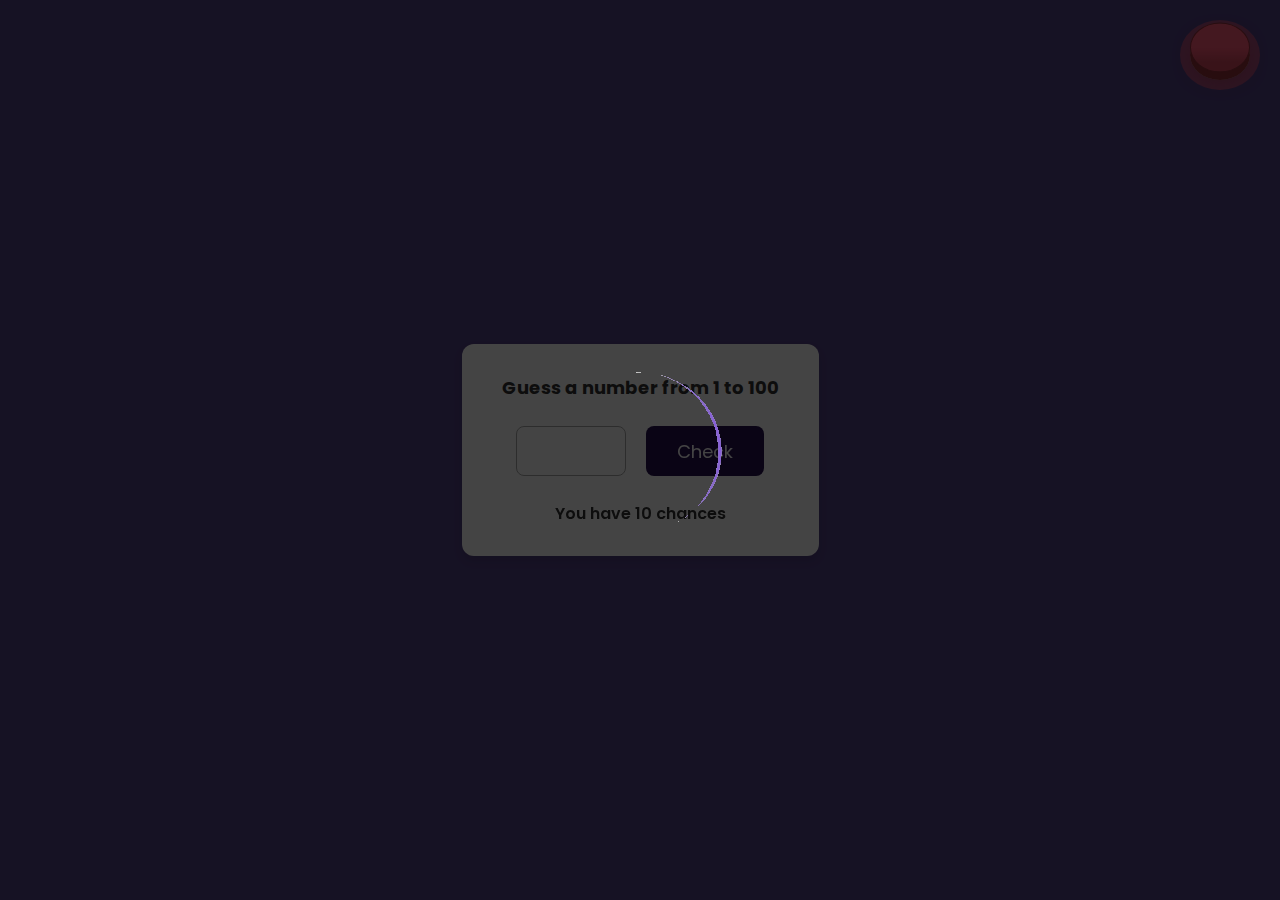
<file: games/Guess/index.html>
<!DOCTYPE html>
<html lang="en">

<head>
  <meta charset="UTF-8" />
  <meta http-equiv="X-UA-Compatible" content="IE=edge" />
  <link rel="shortcut icon" href="./guess.png" type="image/x-icon">
  <meta name="viewport" content="width=device-width, initial-scale=1.0" />
  <title>Gyess Number</title>
  <link rel="stylesheet" href="style.css" />
</head>

<body>

  <div id="loading-spinner">
    <img src="./Eclipse.gif" alt="Loading...">
  </div>

  <a href="../../home.html">
    <button class="exit">
      <span class="back"></span>
      <span class="front"></span>
    </button>
  </a>

  <div class="wrapper">
    <header><h2>Guess a number from 1 to 100</h2></header>
    <p class="guess"></p>
    <div class="input-field">
      <input type="number" />
      <button id="check">Check</button>
    </div>
    <p>You have <span class="chances">10</span> chances</p>
  </div>

  <script src="./script.js"></script>
</body>

</html>
</file>
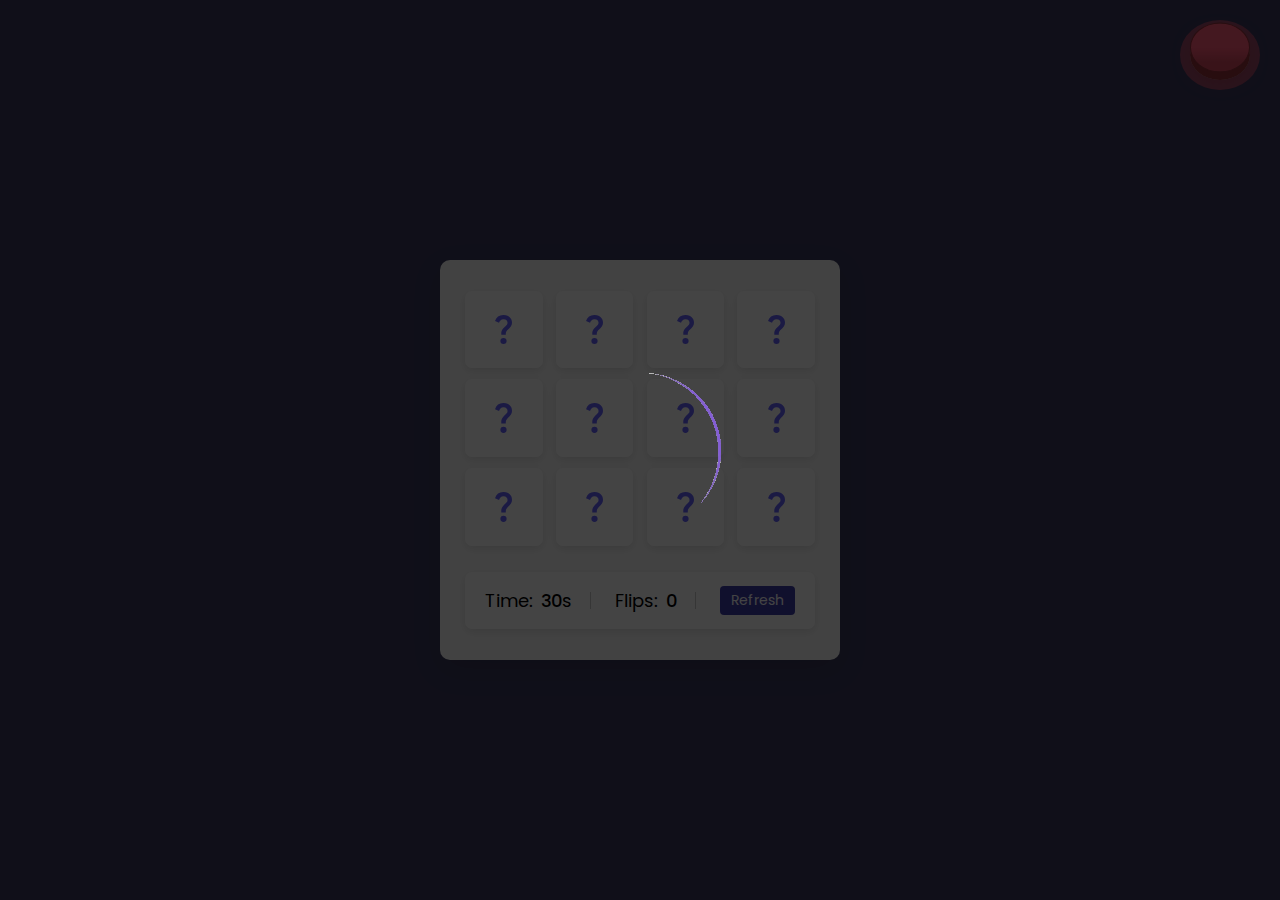
<file: games/Memory-Cards/index.html>
<!DOCTYPE html>
<html lang="en" dir="ltr">

<head>
  <meta charset="utf-8">
  <link rel="shortcut icon" href="./memory.png" type="image/x-icon">
  <title>Memory Card</title>
  <link rel="stylesheet" href="style.css">
  <meta name="viewport" content="width=device-width, initial-scale=1.0">
</head>

<body>

  <div id="loading-spinner">
    <img src="./Eclipse.gif" alt="Loading...">
  </div>

  <a href="../../home.html">
    <button class="exit">
      <span class="back"></span>
      <span class="front"></span>
    </button>
  </a>

  <span id="replay"></span>

  <div class="wrapper">
    <ul class="cards">
      <li class="card">
        <div class="view front-view">
          <img src="images/que_icon.svg" alt="icon">
        </div>
        <div class="view back-view">
          <img src="images/img-1.png" alt="card-img">
        </div>
      </li>
      <li class="card">
        <div class="view front-view">
          <img src="images/que_icon.svg" alt="icon">
        </div>
        <div class="view back-view">
          <img src="images/img-2.png" alt="card-img">
        </div>
      </li>
      <li class="card">
        <div class="view front-view">
          <img src="images/que_icon.svg" alt="icon">
        </div>
        <div class="view back-view">
          <img src="images/img-3.png" alt="card-img">
        </div>
      </li>
      <li class="card">
        <div class="view front-view">
          <img src="images/que_icon.svg" alt="icon">
        </div>
        <div class="view back-view">
          <img src="images/img-4.png" alt="card-img">
        </div>
      </li>
      <li class="card">
        <div class="view front-view">
          <img src="images/que_icon.svg" alt="icon">
        </div>
        <div class="view back-view">
          <img src="images/img-5.png" alt="card-img">
        </div>
      </li>
      <li class="card">
        <div class="view front-view">
          <img src="images/que_icon.svg" alt="icon">
        </div>
        <div class="view back-view">
          <img src="images/img-6.png" alt="card-img">
        </div>
      </li>
      <li class="card">
        <div class="view front-view">
          <img src="images/que_icon.svg" alt="icon">
        </div>
        <div class="view back-view">
          <img src="images/img-5.png" alt="card-img">
        </div>
      </li>
      <li class="card">
        <div class="view front-view">
          <img src="images/que_icon.svg" alt="icon">
        </div>
        <div class="view back-view">
          <img src="images/img-6.png" alt="card-img">
        </div>
      </li>
      <li class="card">
        <div class="view front-view">
          <img src="images/que_icon.svg" alt="icon">
        </div>
        <div class="view back-view">
          <img src="images/img-1.png" alt="card-img">
        </div>
      </li>
      <li class="card">
        <div class="view front-view">
          <img src="images/que_icon.svg" alt="icon">
        </div>
        <div class="view back-view">
          <img src="images/img-2.png" alt="card-img">
        </div>
      </li>
      <li class="card">
        <div class="view front-view">
          <img src="images/que_icon.svg" alt="icon">
        </div>
        <div class="view back-view">
          <img src="images/img-3.png" alt="card-img">
        </div>
      </li>
      <li class="card">
        <div class="view front-view">
          <img src="images/que_icon.svg" alt="icon">
        </div>
        <div class="view back-view">
          <img src="images/img-4.png" alt="card-img">
        </div>
      </li>

      <div class="details">
        <p class="time">Time: <span><b>20</b>s</span></p>
        <p class="flips">Flips: <span><b>0</b></span></p>
        <button>Refresh</button>
      </div>
    </ul>
  </div>

  <script src="script.js"></script>
</body>

</html>
</file>
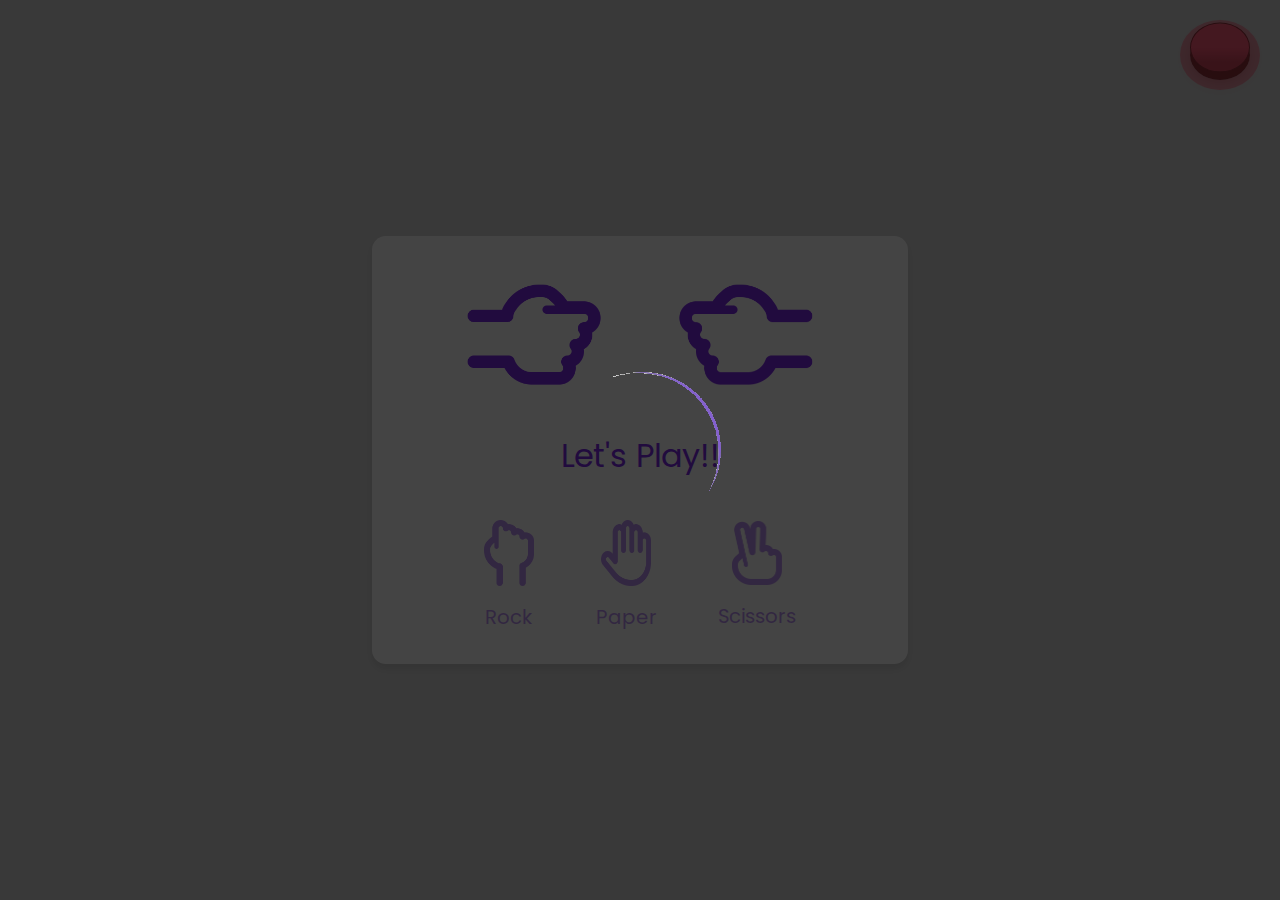
<file: games/Rock-Paper-Scissors/index.html>
<!DOCTYPE html>
<html lang="en">

<head>
  <meta charset="UTF-8" />
  <meta http-equiv="X-UA-Compatible" content="IE=edge" />
  <link rel="shortcut icon" href="./klipartz.png" type="image/x-icon">
  <meta name="viewport" content="width=device-width, initial-scale=1.0" />
  <title>Rock Paper Scissors</title>
  <link rel="stylesheet" href="style.css" />
</head>

<body>

  <div id="loading-spinner">
    <img src="./Eclipse.gif" alt="Loading...">
  </div>

  <a href="../../home.html">
    <button class="exit">
      <span class="back"></span>
      <span class="front"></span>
    </button>
  </a>

  <section class="container">
    <div class="result_field">
      <div class="result_images">
        <span class="user_result">
          <img src="images/rock.png" alt="" />
        </span>
        <span class="cpu_result">
          <img src="images/rock.png" alt="" />
        </span>
      </div>
      <div class="result">Let's Play!!</div>
    </div>

    <div class="option_images">
      <span class="option_image">
        <img src="images/rock.png" alt="" />
        <p>Rock</p>
      </span>
      <span class="option_image">
        <img src="images/paper.png" alt="" />
        <p>Paper</p>
      </span>
      <span class="option_image">
        <img src="images/scissors.png" alt="" />
        <p>Scissors</p>
      </span>
    </div>
  </section>

  <script src="./jquery-3.7.1.min.js"></script>
  <script src="script.js"></script>
</body>

</html>
</file>
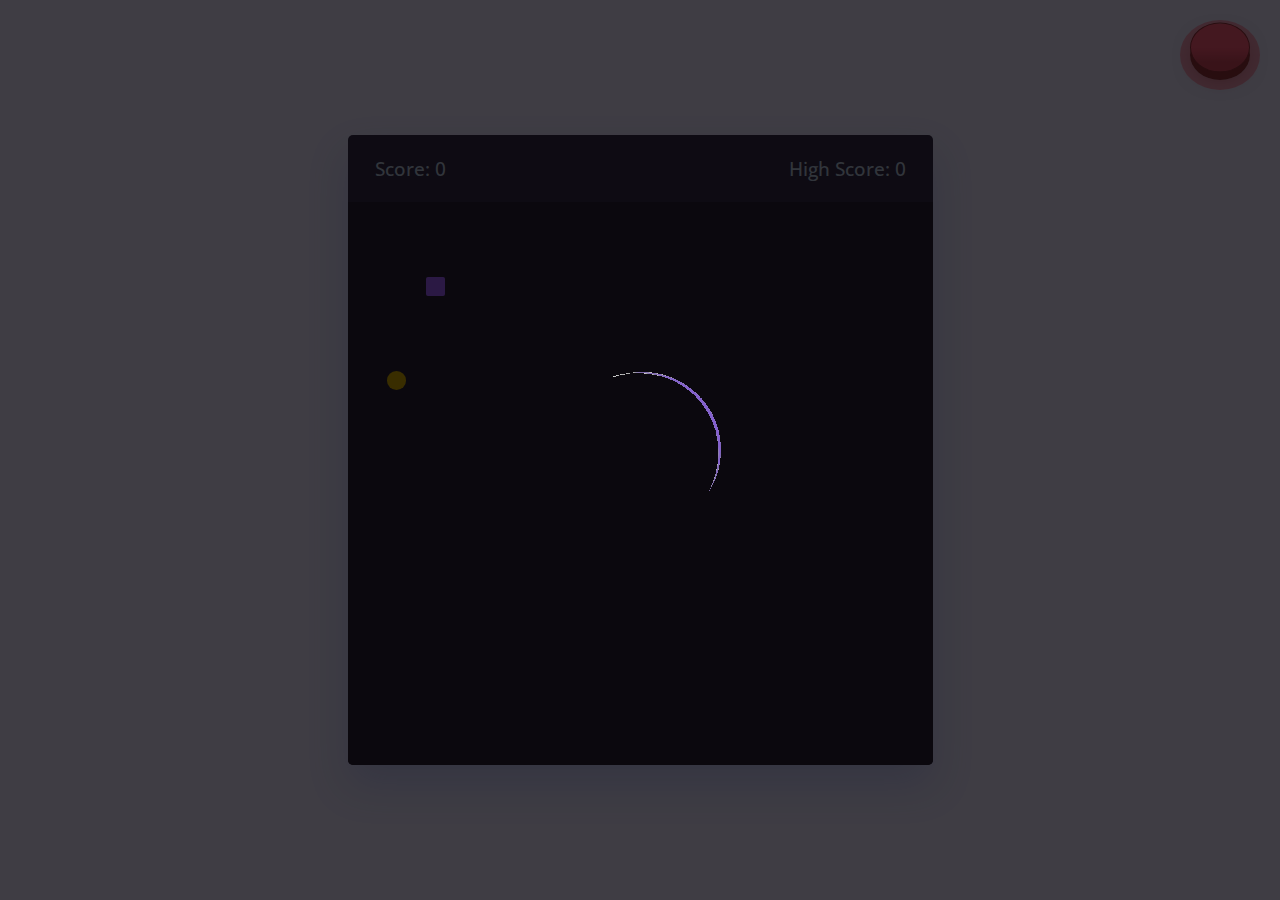
<file: games/Snake-Game/index.html>
<!DOCTYPE html>
<html lang="en" dir="ltr">

<head>
  <meta charset="utf-8">
  <link rel="shortcut icon" href="./snake.png" type="image/x-icon">
  <title>Snake Game JavaScript</title>
  <link rel="stylesheet" href="style.css">
  <meta name="viewport" content="width=device-width, initial-scale=1.0">
  <link rel="stylesheet" href="https://cdnjs.cloudflare.com/ajax/libs/font-awesome/6.3.0/css/all.min.css">
</head>

<body>

  <div id="loading-spinner">
    <img src="./Eclipse.gif" alt="Loading...">
  </div>

  <a href="../../home.html">
    <button class="exit">
      <span class="back"></span>
      <span class="front"></span>
    </button>
  </a>

  <div class="wrapper">
    <div class="game-details">
      <span class="score">Score: 0</span>
      <span class="high-score">High Score: 0</span>
    </div>
    <div class="play-board"></div>
  </div>

  <div class="replay-bg" id="bg">
    <span id="replay"></span>
  </div>

  <script src="./jquery-3.7.1.min.js"></script>
  <script src="script.js"></script>

</body>

</html>
</file>
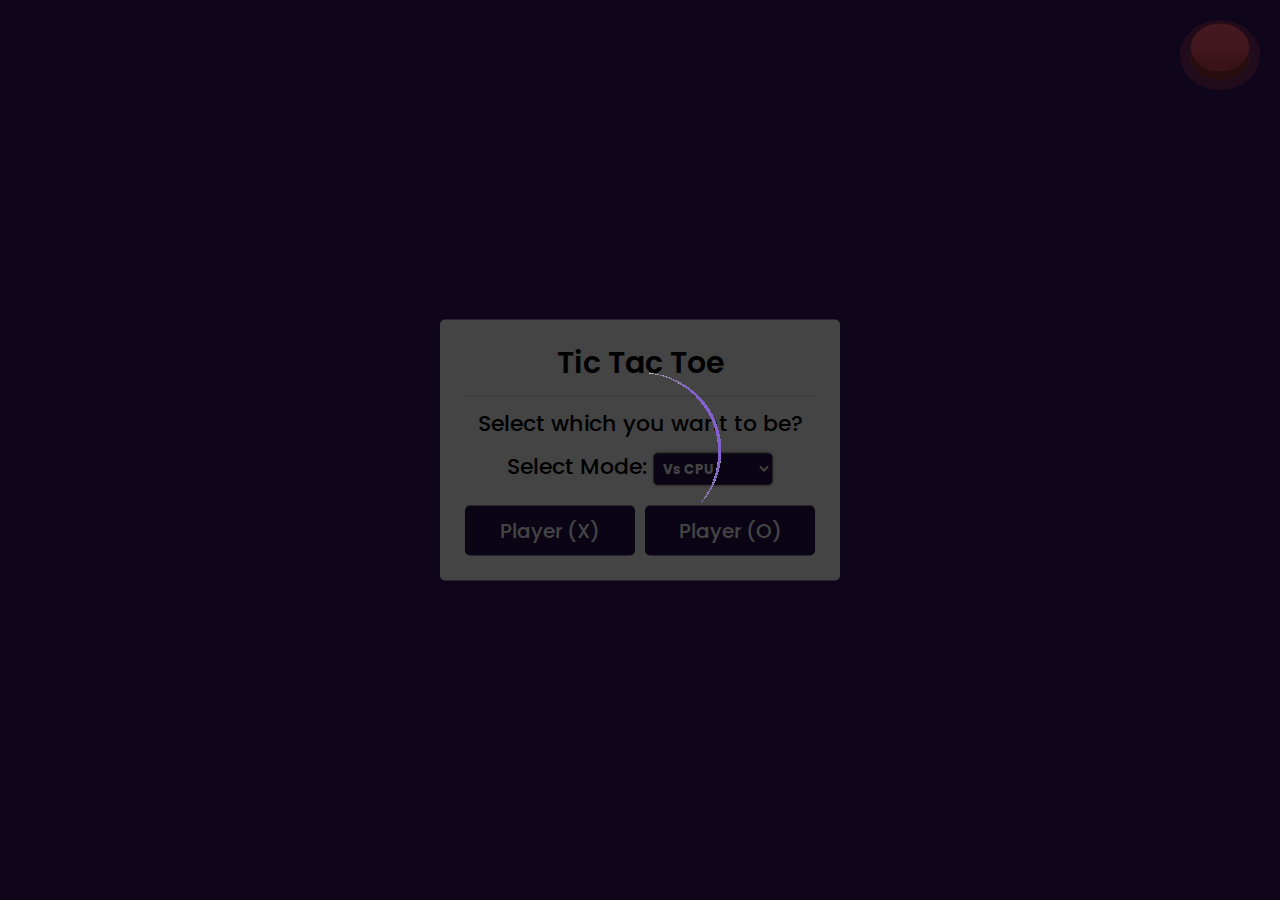
<file: games/Tic-Tac-Toe/index.html>
<!DOCTYPE html>
<html lang="en">

<head>
  <meta charset="UTF-8">
  <link rel="shortcut icon" href="./tic-tac-toe.png" type="image/x-icon">
  <title>Tic Tac Toe Game</title>
  <link rel="stylesheet" href="https://cdnjs.cloudflare.com/ajax/libs/font-awesome/5.15.3/css/all.min.css" />
  <link rel="stylesheet" href="style.css">
</head>

<body>

  <div id="loading-spinner">
    <img src="./Eclipse.gif" alt="Loading...">
  </div>

  <a href="../../home.html">
    <button class="exit">
      <span class="back"></span>
      <span class="front"></span>
    </button>
  </a>

  <!-- select box -->
  <div class="select-box">
    <header>Tic Tac Toe</header>
    <div class="content">
      <div class="title">Select which you want to be?</div>

      <div class="mode-selector-container">
        <label for="mode-selector" class="mode">Select Mode:</label>
        <select id="mode-selector" class="mode-selector">
          <option value="vs-cpu">Vs CPU</option>
          <option value="player-vs-player">Two Players</option>
        </select>
      </div>


      <div class="options">
        <button class="playerX">Player (X)</button>
        <button class="playerO">Player (O)</button>
      </div>
    </div>
  </div>

  <!-- playboard section -->
  <div class="play-board">
    <div class="details">
      <div class="players">
        <span class="Xturn">X's Turn</span>
        <span class="Oturn">O's Turn</span>
        <div class="slider"></div>
      </div>
    </div>
    <div class="play-area">
      <section>
        <span class="box1"></span>
        <span class="box2"></span>
        <span class="box3"></span>
      </section>
      <section>
        <span class="box4"></span>
        <span class="box5"></span>
        <span class="box6"></span>
      </section>
      <section>
        <span class="box7"></span>
        <span class="box8"></span>
        <span class="box9"></span>
      </section>
    </div>
  </div>

  <!-- result box -->
  <div class="result-box">
    <div class="won-text"></div>
    <div class="btn"><button>Replay</button></div>
  </div>

  <script src="script.js"></script>

</body>

</html>
</file>
<file: games/Guess/style.css>
@import url("https://fonts.googleapis.com/css2?family=Poppins:wght@200;300;400;500;600;700&display=swap");

* {
  margin: 0;
  padding: 0;
  box-sizing: border-box;
  font-family: "Poppins", sans-serif;
}

body {
  min-height: 100vh;
  display: flex;
  align-items: center;
  justify-content: center;
  background: #544387;
}

.wrapper {
  padding: 30px 40px;
  border-radius: 12px;
  background: #fff;
  text-align: center;
  box-shadow: 0 5px 10px rgba(0, 0, 0, 0.1);
}

.wrapper header h2{
  font-size: 18px;
  font-weight: bolder;
  color: #333;
}

.wrapper p {
  color: #333;
  font-weight: 600;
}

.wrapper .input-field {
  display: flex;
  justify-content: center;
  gap: 20px;
  margin: 25px 0;
}

.input-field input,
.input-field button {
  height: 50px;
  width: calc(100% / 2 - 20px);
  outline: none;
  padding: 0 20px;
  border-radius: 8px;
  font-size: 18px;
}

.input-field input {
  text-align: center;
  color: #000;
  width: 110px;
  border: 1px solid #aaa;
  font-weight: 500;
}

input::-webkit-inner-spin-button,
input::-webkit-outer-spin-button {
  display: none;
}

.input-field input:disabled {
  cursor: not-allowed;
}

.input-field button {
  border: none;
  background: #27124f;
  color: #fff;
  cursor: pointer;
  transition: 0.3s;
}

.input-field button:active {
  transform: scale(0.97);
}

.exit {
  --primary: 255, 90, 120;
  --secondary: 150, 50, 60;
  width: 60px;
  height: 50px;
  border: none;
  outline: none;
  cursor: pointer;
  user-select: none;
  touch-action: manipulation;
  outline: 10px solid rgb(var(--primary), .5);
  border-radius: 100%;
  transition: .3s;
  position: absolute;
  top: 30px;
  right: 30px;
}

.exit .back {
  background: rgb(var(--secondary));
  border-radius: 100%;
  position: absolute;
  left: 0;
  top: 0;
  width: 100%;
  height: 100%;
}

.exit .front {
  background: linear-gradient(0deg, rgba(var(--primary), .6) 20%, rgba(var(--primary)) 50%);
  box-shadow: 0 .5em 1em -0.2em rgba(var(--secondary), .5);
  border-radius: 100%;
  position: absolute;
  border: 1px solid rgb(var(--secondary));
  left: 0;
  top: 0;
  width: 100%;
  height: 100%;
  display: flex;
  justify-content: center;
  align-items: center;
  font-size: 1.2rem;
  font-weight: 600;
  font-family: inherit;
  transform: translateY(-15%);
  transition: .15s;
  color: rgb(var(--secondary));
}

.exit:active .front {
  transform: translateY(0%);
  box-shadow: 0 0;
}

#loading-spinner {
  display: flex;
  justify-content: center;
  align-items: center;
  position: fixed;
  top: 50%;
  left: 50%;
  transform: translate(-50%, -50%);
  z-index: 9999;
  background-color: #000000bb;
  width: 100%;
  height: 100%;
}

#loading-spinner img {
  width: 200px;
}
</file>
<file: games/Memory-Cards/style.css>
@import url('https://fonts.googleapis.com/css2?family=Poppins:wght@400;500;600;700&display=swap');

* {
  margin: 0;
  padding: 0;
  box-sizing: border-box;
  font-family: 'Poppins', sans-serif;
}

p {
  font-size: 20px;
}

body {
  display: flex;
  flex-direction: column;
  align-items: center;
  justify-content: center;
  min-height: 100vh;
  background: #3c3b5f;
  overflow: hidden;
}

::selection {
  color: #fff;
  background: #2d2d4e;
}

.wrapper {
  padding: 25px;
  background: #f8f8f8;
  border-radius: 10px;
  margin-top: -50px;
  box-shadow: 0 10px 30px rgba(0, 0, 0, 0.1);
}

.cards,
.card,
.view,
.details,
p {
  display: flex;
  align-items: center;
  justify-content: center;
}

.cards {
  height: 350px;
  width: 350px;
  flex-wrap: wrap;
  justify-content: space-between;
}

.cards .card {
  cursor: pointer;
  position: relative;
  perspective: 1000px;
  transform-style: preserve-3d;
  height: calc(100% / 4 - 10px);
  width: calc(100% / 4 - 10px);
}

.card.shake {
  animation: shake 0.35s ease-in-out;
}

@keyframes shake {

  0%,
  100% {
    transform: translateX(0);
  }

  20% {
    transform: translateX(-13px);
  }

  40% {
    transform: translateX(13px);
  }

  60% {
    transform: translateX(-8px);
  }

  80% {
    transform: translateX(8px);
  }
}

.cards .card .view {
  width: 100%;
  height: 100%;
  user-select: none;
  pointer-events: none;
  position: absolute;
  background: #fff;
  border-radius: 7px;
  backface-visibility: hidden;
  transition: transform 0.25s linear;
  box-shadow: 0 3px 10px rgba(0, 0, 0, 0.1);
}

.card .front-view img {
  max-width: 17px;
}

.card .back-view {
  transform: rotateY(-180deg);
}

.card .back-view img {
  max-width: 40px;
}

.card.flip .front-view {
  transform: rotateY(180deg);
}

.card.flip .back-view {
  transform: rotateY(0);
}

.details {
  width: 100%;
  margin-top: 15px;
  padding: 0 20px;
  border-radius: 7px;
  background: #fff;
  height: calc(100% / 4 - 30px);
  justify-content: space-between;
  box-shadow: 0 3px 10px rgba(0, 0, 0, 0.1);
}

.details p {
  font-size: 18px;
  height: 17px;
  padding-right: 18px;
  border-right: 1px solid #ccc;
}

.details p span {
  margin-left: 8px;
}

.details p b {
  font-weight: 500;
}

.details button {
  cursor: pointer;
  font-size: 14px;
  border-radius: 4px;
  padding: 4px 11px;
  border: none;
  color: #fff;
  background-color: #3f3daa;
  transition: 0.3s ease;
}

.details button:hover {
  color: #fff;
  background: #6563ff;
}

.exit {
  --primary: 255, 90, 120;
  --secondary: 150, 50, 60;
  width: 60px;
  height: 50px;
  border: none;
  outline: none;
  cursor: pointer;
  user-select: none;
  touch-action: manipulation;
  outline: 10px solid rgb(var(--primary), .5);
  border-radius: 100%;
  transition: .3s;
  position: absolute;
  top: 30px;
  right: 30px;
}

.exit .back {
  background: rgb(var(--secondary));
  border-radius: 100%;
  position: absolute;
  left: 0;
  top: 0;
  width: 100%;
  height: 100%;
}

.exit .front {
  background: linear-gradient(0deg, rgba(var(--primary), .6) 20%, rgba(var(--primary)) 50%);
  box-shadow: 0 .5em 1em -0.2em rgba(var(--secondary), .5);
  border-radius: 100%;
  position: absolute;
  border: 1px solid rgb(var(--secondary));
  left: 0;
  top: 0;
  width: 100%;
  height: 100%;
  display: flex;
  justify-content: center;
  align-items: center;
  font-size: 1.2rem;
  font-weight: 600;
  font-family: inherit;
  transform: translateY(-15%);
  transition: .15s;
  color: rgb(var(--secondary));
}

.exit:active .front {
  transform: translateY(0%);
  box-shadow: 0 0;
}

.guess {
  width: 30px;
}

#loading-spinner {
  display: flex;
  justify-content: center;
  align-items: center;
  position: fixed;
  top: 50%;
  left: 50%;
  transform: translate(-50%, -50%);
  z-index: 9999;
  background-color: #000000bb;
  width: 100%;
  height: 100%;
}

#loading-spinner img {
  width: 200px;
}

#replay {
  visibility: hidden;
  width: 420px;
  height: 70px;
  display: flex;
  justify-content: center;
  align-items: center;
  border-radius: 12px;
  font-size: 1rem;
  font-weight: bolder;
  z-index: -1;
  position: relative;
  top: -70px;
}

@media screen and (max-width: 700px) {
  .cards {
    height: 350px;
    width: 350px;
  }

  .card .front-view img {
    max-width: 16px;
  }

  .card .back-view img {
    max-width: 40px;
  }
}

@media screen and (max-width: 530px) {

  .cards {
    height: 300px;
    width: 300px;
  }

  .card .back-view img {
    max-width: 35px;
  }

  .details {
    margin-top: 10px;
    padding: 0 15px;
    height: calc(100% / 4 - 20px);
  }

  .details p {
    height: 15px;
    font-size: 17px;
    padding-right: 13px;
  }

  .details button {
    font-size: 13px;
    padding: 5px 10px;
  }

  .wrapper {
    margin-top: 0;
  }

  #replay {
    width: 350px;
    top: -50px;

  }

}

@media screen and (max-width: 350px) {
  .wrapper {
    padding: 15px;
  }

  .cards {
    height: 250px;
    width: 250px;
  }


  .details p {
    font-size: 15px;
    padding-right: 0;
  }

  #replay {
    width: 250px;
    font-size: .8rem;
  }
}
</file>
<file: games/Rock-Paper-Scissors/style.css>
@import url("https://fonts.googleapis.com/css2?family=Poppins:wght@200;300;400;500;600;700&display=swap");

* {
  margin: 0;
  padding: 0;
  box-sizing: border-box;
  font-family: "Poppins", sans-serif;
}

body {
  height: 100vh;
  display: flex;
  align-items: center;
  justify-content: center;
  background: #d7d7d7;
}

::selection {
  color: #fff;
  background-color: #7d2ae8;
}

.container {
  padding: 2rem 7rem;
  border-radius: 14px;
  background: #fff;
  box-shadow: 0 5px 10px rgba(0, 0, 0, 0.1);
}

.result_images {
  display: flex;
  column-gap: 7rem;
}

.container.start .user_result {
  transform-origin: left;
  animation: userShake 0.7s ease infinite;
}

@keyframes userShake {
  50% {
    transform: rotate(10deg);
  }
}

.container.start .cpu_result {
  transform-origin: right;
  animation: cpuShake 0.7s ease infinite;
}

@keyframes cpuShake {
  50% {
    transform: rotate(-10deg);
  }
}

.result_images img {
  width: 100px;
}

.user_result img {
  transform: rotate(90deg);
}

.cpu_result img {
  transform: rotate(-90deg) rotateY(180deg);
}

.result {
  text-align: center;
  font-size: 2rem;
  color: #7d2ae8;
  margin-top: 1.5rem;
}

.option_image img {
  width: 50px;
}

.option_images {
  display: flex;
  align-items: center;
  margin-top: 2.5rem;
  justify-content: space-between;
}

.container.start .option_images {
  pointer-events: none;
}

.option_image {
  display: flex;
  flex-direction: column;
  align-items: center;
  opacity: 0.5;
  cursor: pointer;
  transition: opacity 0.3s ease;
}

.option_image:hover {
  opacity: 1;
}

.option_image.active {
  opacity: 1;
}

.option_image img {
  pointer-events: none;
}

.option_image p {
  color: #7d2ae8;
  font-size: 1.235rem;
  margin-top: 1rem;
  pointer-events: none;
}

.exit {
  --primary: 255, 90, 120;
  --secondary: 150, 50, 60;
  width: 60px;
  height: 50px;
  border: none;
  outline: none;
  cursor: pointer;
  user-select: none;
  touch-action: manipulation;
  outline: 10px solid rgb(var(--primary), .5);
  border-radius: 100%;
  transition: .3s;
  position: absolute;
  top: 30px;
  right: 30px;
}

.exit .back {
  background: rgb(var(--secondary));
  border-radius: 100%;
  position: absolute;
  left: 0;
  top: 0;
  width: 100%;
  height: 100%;
}

.exit .front {
  background: linear-gradient(0deg, rgba(var(--primary), .6) 20%, rgba(var(--primary)) 50%);
  box-shadow: 0 .5em 1em -0.2em rgba(var(--secondary), .5);
  border-radius: 100%;
  position: absolute;
  border: 1px solid rgb(var(--secondary));
  left: 0;
  top: 0;
  width: 100%;
  height: 100%;
  display: flex;
  justify-content: center;
  align-items: center;
  font-size: 1.2rem;
  font-weight: 600;
  font-family: inherit;
  transform: translateY(-15%);
  transition: .15s;
  color: rgb(var(--secondary));
}

.exit:active .front {
  transform: translateY(0%);
  box-shadow: 0 0;
}

#loading-spinner {
  display: flex;
  justify-content: center;
  align-items: center;
  position: fixed;
  top: 50%;
  left: 50%;
  transform: translate(-50%, -50%);
  z-index: 9999;
  background-color: #000000bb;
  width: 100%;
  height: 100%;
}

#loading-spinner img {
  width: 200px;
}

@media screen and (max-width: 580px) {

  .container {
    padding: 1rem 3rem;
  }
}

@media screen and (max-width: 430px) {

  .container {
    padding: 1rem 3rem;
  }

  .result_images img {
    width: 80px;
  }

  .option_image img {
    width: 40px;
  }
}

@media screen and (max-width: 380px) {

  .result_images img {
    width: 50px;
  }

  .option_image img {
    width: 30px;
  }
}
</file>
<file: games/Snake-Game/style.css>
@import url('https://fonts.googleapis.com/css2?family=Open+Sans:wght@400;500;600;700&display=swap');

* {
  margin: 0;
  padding: 0;
  box-sizing: border-box;
  font-family: 'Open Sans', sans-serif;
}

body {
  display: flex;
  align-items: center;
  justify-content: center;
  min-height: 100vh;
  background: #eae3fd;
}

.wrapper {
  width: 65vmin;
  height: 70vmin;
  display: flex;
  overflow: hidden;
  flex-direction: column;
  justify-content: center;
  border-radius: 5px;
  background: #352947;
  box-shadow: 0 20px 40px rgba(52, 87, 220, 0.2);
}

.game-details {
  color: #B8C6DC;
  font-weight: 500;
  font-size: 1.2rem;
  padding: 20px 27px;
  display: flex;
  justify-content: space-between;
}

.play-board {
  height: 100%;
  width: 100%;
  display: grid;
  background: #2c2137;
  grid-template: repeat(30, 1fr) / repeat(30, 1fr);
}

.play-board .food {
  background: #d5aa00;
  border-radius: 50%;
}

.play-board .head {
  background: #a260ff;
  border-radius: 2px;
}

.replay-bg {
  position: absolute;
  background-color: #00000078;
  display: none;
  justify-content: center;
  align-items: center;
  width: 100%;
  height: 100%;
  font-size: 7rem;
  font-weight: bolder;
}

button a {
  color: #000;
  text-decoration: none;
}

.exit {
  width: 60px;
  height: 50px;
  border: none;
  outline: none;
  cursor: pointer;
  user-select: none;
  touch-action: manipulation;
  outline: 10px solid rgb(255, 90, 120, .5);
  border-radius: 100%;
  transition: .3s;
  position: absolute;
  top: 30px;
  right: 30px;
}

.exit .back {
  background: rgb(150, 50, 60);
  border-radius: 100%;
  position: absolute;
  left: 0;
  top: 0;
  width: 100%;
  height: 100%;
}

.exit .front {
  background: linear-gradient(0deg, rgba(255, 90, 120, .6) 20%, rgba(255, 90, 120) 50%);
  box-shadow: 0 .5em 1em -0.2em rgba(150, 50, 60, .5);
  border-radius: 100%;
  position: absolute;
  border: 1px solid rgb(150, 50, 60);
  left: 0;
  top: 0;
  width: 100%;
  height: 100%;
  display: flex;
  justify-content: center;
  align-items: center;
  font-size: 1.2rem;
  font-weight: 600;
  font-family: inherit;
  transform: translateY(-15%);
  transition: .15s;
  color: rgb(150, 50, 60);
}

.exit:active .front {
  transform: translateY(0%);
  box-shadow: 0 0;
}

#loading-spinner {
  display: flex;
  justify-content: center;
  align-items: center;
  position: fixed;
  top: 50%;
  left: 50%;
  transform: translate(-50%, -50%);
  z-index: 9999;
  background-color: #000000bb;
  width: 100%;
  height: 100%;
}

#loading-spinner img {
  width: 200px;
}

@media screen and (max-width: 600px) {
  .wrapper {
    width: 75vmin;
    height: 90vmin;
  }

  .game-details {
    font-size: 1rem;
    padding: 15px 27px;
  }

.replay-bg {
  font-size: 4rem;
}
}

@media screen and (max-width: 400px) {
  .wrapper {
    width: 85vmin;
    height: 100vmin;
  }

.replay-bg {
  font-size: 3rem;
}
}
</file>
<file: games/Tic-Tac-Toe/style.css>
@import url('https://fonts.googleapis.com/css2?family=Poppins:wght@200;300;400;500;600;700&display=swap');

* {
  margin: 0;
  padding: 0;
  box-sizing: border-box;
  font-family: 'Poppins', sans-serif;
}

::selection {
  color: #fff;
  background: #27124f;
}

body {
  background: #3d1969;
}

.select-box,
.play-board,
.result-box {
  position: absolute;
  top: 50%;
  left: 50%;
  transform: translate(-50%, -50%);
  transition: all 0.3s ease;
}

.select-box {
  background: #fff;
  padding: 20px 25px 25px;
  border-radius: 5px;
  max-width: 400px;
  width: 100%;
  font-size: 22px;
  font-weight: 500;
  text-align: center;
}

.select-box.hide {
  opacity: 0;
  pointer-events: none;
}

.select-box header {
  font-size: 30px;
  font-weight: 600;
  padding-bottom: 10px;
  border-bottom: 1px solid lightgrey;
}

.select-box .title {
  margin: 10px 0;
}

.mode-selector-container {
  margin-bottom: 20px;
}

select {
  cursor: pointer;
  box-shadow: 0 0 4px rgb(204, 204, 204);
  border-radius: 5px;
  outline: none;
  background-color: #27124f;
  padding: 5px;
  color: #fff;
  font-weight: bolder;
}

select option {
  font-weight: bolder;
}

.select-box .options {
  display: flex;
  width: 100%;
}

.options button {
  width: 100%;
  font-size: 20px;
  font-weight: 500;
  padding: 10px 0;
  border: none;
  background: #27124f;
  border-radius: 5px;
  color: #fff;
  outline: none;
  cursor: pointer;
  transition: all 0.3s ease;
}

.options button:hover,
.btn button:hover {
  transform: scale(0.96);
}

.options button.playerX {
  margin-right: 5px;
}

.options button.playerO {
  margin-left: 5px;
}

.play-board {
  opacity: 0;
  pointer-events: none;
  transform: translate(-50%, -50%) scale(0.9);
}

.play-board.show {
  opacity: 1;
  pointer-events: auto;
  transform: translate(-50%, -50%) scale(1);
}

.play-board .details {
  padding: 7px;
  border-radius: 5px;
  background: #fff;
}

.play-board .players {
  width: 100%;
  display: flex;
  position: relative;
  justify-content: space-between;
}

.players span {
  position: relative;
  z-index: 2;
  color: #27124f;
  font-size: 20px;
  font-weight: 500;
  padding: 10px 0;
  width: 100%;
  text-align: center;
  cursor: default;
  user-select: none;
  transition: all 0.3 ease;
}

.players.active span:first-child {
  color: #fff;
}

.players.active span:last-child {
  color: #27124f;
}

.players span:first-child {
  color: #fff;
}

.players .slider {
  position: absolute;
  top: 0;
  left: 0;
  width: 50%;
  height: 100%;
  background: #27124f;
  border-radius: 5px;
  transition: all 0.3s ease;
}

.players.active .slider {
  left: 50%;
}

.players.active span:first-child {
  color: #27124f;
}

.players.active span:nth-child(2) {
  color: #fff;
}

.players.active .slider {
  left: 50%;
}

.play-area {
  margin-top: 20px;
}

.play-area section {
  display: flex;
  margin-bottom: 1px;
}

.play-area section span {
  display: block;
  height: 90px;
  width: 90px;
  margin: 2px;
  color: #27124f;
  font-size: 40px;
  line-height: 80px;
  text-align: center;
  border-radius: 5px;
  background: #fff;
  cursor: pointer;
}

.result-box {
  padding: 25px 20px;
  border-radius: 5px;
  max-width: 400px;
  width: 100%;
  opacity: 0;
  text-align: center;
  background: #fff;
  pointer-events: none;
  transform: translate(-50%, -50%) scale(0.9);
}

.result-box.show {
  opacity: 1;
  pointer-events: auto;
  transform: translate(-50%, -50%) scale(1);
}

.result-box .won-text {
  font-size: 30px;
  font-weight: 500;
  display: flex;
  justify-content: center;
}

.result-box .won-text p {
  font-weight: 600;
  margin: 0 5px;
}

.result-box .btn {
  width: 100%;
  margin-top: 25px;
  display: flex;
  justify-content: center;
}

.btn button {
  font-size: 18px;
  font-weight: 500;
  padding: 8px 20px;
  border: none;
  background: #27124f;
  border-radius: 5px;
  color: #fff;
  outline: none;
  cursor: pointer;
  transition: all 0.3s ease;
}

.exit {
  --primary: 255, 90, 120;
  --secondary: 150, 50, 60;
  width: 60px;
  height: 50px;
  border: none;
  outline: none;
  cursor: pointer;
  user-select: none;
  touch-action: manipulation;
  outline: 10px solid rgba(255, 90, 120, 0.323);
  border-radius: 100%;
  transition: .3s;
  position: absolute;
  top: 30px;
  right: 30px;
}

.exit .back {
  background: rgb(var(--secondary));
  border-radius: 100%;
  position: absolute;
  left: 0;
  top: 0;
  width: 100%;
  height: 100%;
}

.exit .front {
  background: linear-gradient(0deg, rgba(var(--primary), .6) 20%, rgba(var(--primary)) 50%);
  box-shadow: 0 .5em 1em -0.2em rgba(var(--secondary), .5);
  border-radius: 100%;
  position: absolute;
  border: 1px solid rgb(var(--secondary));
  left: 0;
  top: 0;
  width: 100%;
  height: 100%;
  display: flex;
  justify-content: center;
  align-items: center;
  font-size: 1.2rem;
  font-weight: 600;
  font-family: inherit;
  transform: translateY(-15%);
  transition: .15s;
  color: rgb(var(--secondary));
}

.exit:active .front {
  transform: translateY(0%);
  box-shadow: 0 0;
}

#loading-spinner {
  display: flex;
  justify-content: center;
  align-items: center;
  position: fixed;
  top: 50%;
  left: 50%;
  transform: translate(-50%, -50%);
  z-index: 9999;
  background-color: #000000bb;
  width: 100%;
  height: 100%;
}

#loading-spinner img {
  width: 200px;
}
</file>
